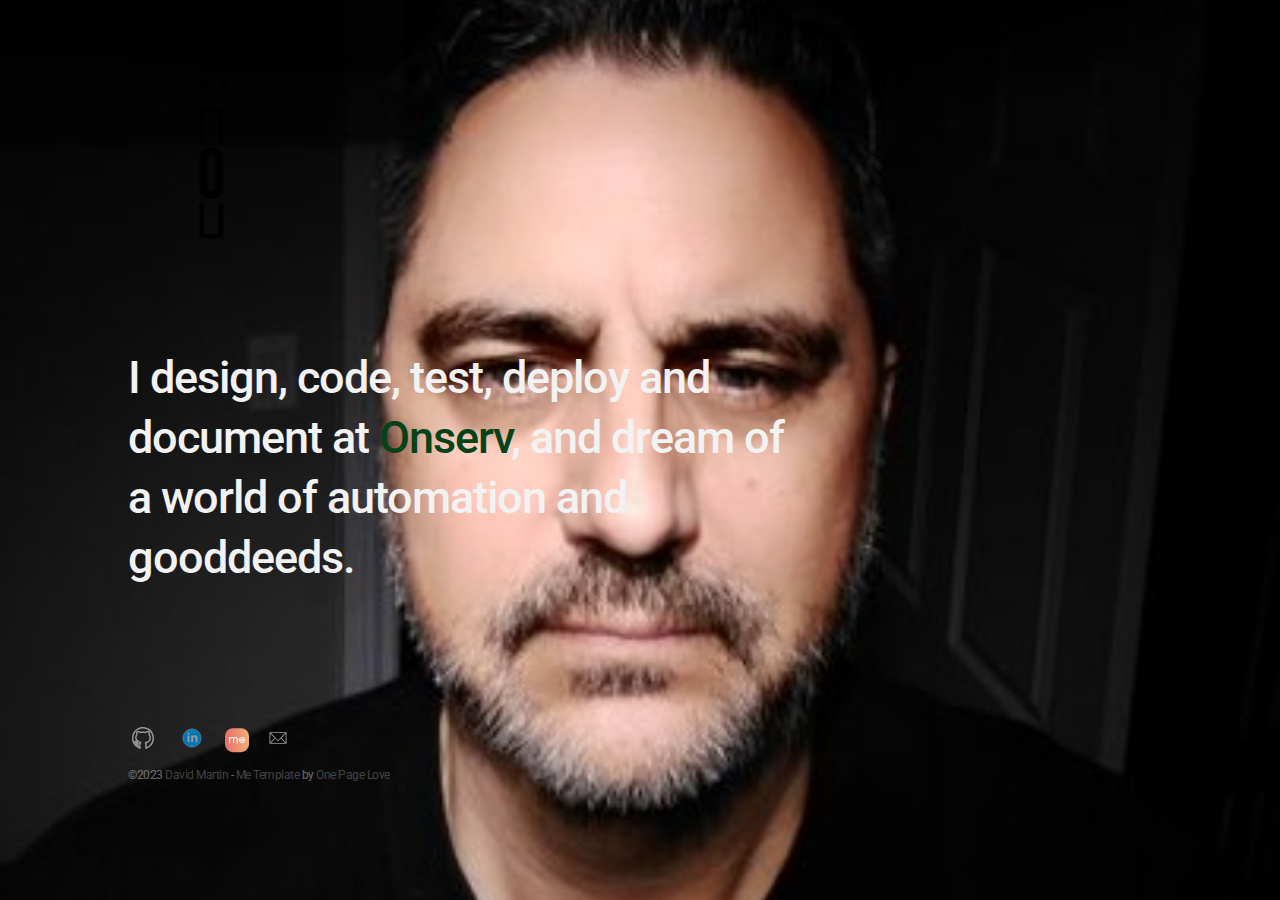
<file: index.html>
<!DOCTYPE html>
<html lang="en-US">

<head>

	<meta charset="UTF-8" />
	<meta http-equiv="X-UA-Compatible" content="IE=edge" />

	<!-- SEO -->
	<title>About Me - David Martin</title>
	<meta name="description"
		content="I am an agile programmer and I enjoy learning, collaborating and all things automation." />
	<meta name="robots" content="index, follow" />
	<meta name="referrer" content="always" />

	<!-- Social & Open Graph -->
	<meta property="og:title" content="About Me - David Martin" />
	<meta property="og:description"
		content="I am an agile programmer and I enjoy learning, collaborating and all things automation." />
	<meta property="og:url" content="https://onserv.com/" />
	<meta name="twitter:title" content="About Me - David Martin">
	<meta name="twitter:description" content="" />
	<meta name="twitter:site" content="@onserv" />
	<meta name="twitter:creator" content="@onserv" />

	<!-- Favicon -->
	<link rel="icon" type="image/png" href="images/favicon.png" sizes="32x32">

	<!-- Styles -->
	<link rel='stylesheet' href='assets/css/me.css' type='text/css' media='screen' />
	<meta name="viewport" content="width=device-width,initial-scale=1" />

</head>

<body id="fullsingle" class="page-template-page-fullsingle-me">

	<div class="fs-me">

		<!-- Content Container -->
		<div class="me-content">

			<div class="logo">
				<img src="images/logo.png" alt="Logo" />
			</div>

			<div class="bio">
				<p>I design, code, test, deploy and document at <a href="https://onserv.com/">Onserv</a>, and dream of a
					world of automation and gooddeeds.</p>
			</div>

			<div class="network">
				<ul>

					<li>
						<a class="icon-github" href="https://github.com/onserv">
							<svg class="svg-icon" viewBox="0 0 20 20" xmlns="http://www.w3.org/2000/svg" fill="none">
								<path fill="#555"
									d="M3.77324649,16.1599727 C2.9538396,15.1003527 2.70960228,14.7543857 2.52376242,14.4150835 C2.49980221,14.371138 2.49980221,14.371138 2.48410935,14.3423297 C2.43113718,14.246442 2.39586468,14.1820057 2.36165837,14.1163605 C2.30631762,14.0101561 2.26027235,13.9128404 2.22113777,13.8154284 C2.04770775,13.3837345 2.01481819,13.00321 2.29121366,12.6509984 C2.77710079,12.0318309 3.56497063,12.205559 4.22929319,12.7735293 C4.65719346,13.1393676 5.2950138,13.7941716 5.68390337,14.2597043 C5.93931908,14.5654579 6.4042211,14.8810669 6.74347846,14.9937207 C6.77898265,15.0055102 6.81254409,15.0144873 6.84450693,15.0207779 L7.02182667,14.4609828 C6.33348006,14.2186763 5.70995648,13.8970394 5.15307321,13.4957668 C3.85394485,12.5596559 2.72270671,10.7232977 2.81968456,9.32185199 C2.88094654,8.43654308 3.18012478,7.56942796 3.70928526,6.72573971 C3.66090907,6.24223326 3.63652214,5.8302691 3.63652214,5.48773387 C3.63652214,4.99908544 3.79686415,4.46764948 4.10356867,3.88489684 C4.21441945,3.67427528 4.43124722,3.53966545 4.67039537,3.53300261 C5.22160303,3.51764557 5.75478755,3.57435264 6.26826083,3.70355541 C6.72301463,3.81798289 7.20379692,4.02002146 7.71326126,4.30763211 C8.47530338,4.14961695 9.21392648,4.07026336 9.92881844,4.07026336 C10.6457657,4.07026336 11.3922214,4.1500736 12.1680099,4.30893334 C12.8303278,3.9376387 13.4119382,3.6855261 13.920135,3.5539537 C14.5809284,3.38287395 15.1737682,3.43310504 15.6630539,3.73597681 C15.7304079,3.77766947 15.7896478,3.83107898 15.8379336,3.8936449 C16.1375484,4.28186768 16.3043205,4.79703872 16.3586866,5.43213027 C16.4001442,5.9164267 16.384946,6.39745857 16.3131146,6.87418465 C16.7464532,7.52548853 17.0276786,8.35740116 17.1665465,9.36490345 C17.3929774,11.0076839 16.6420505,12.7005249 15.448915,13.6756968 C14.8928174,14.1302058 14.1286102,14.4869227 13.1551032,14.7566985 C13.2166631,14.9720082 13.2607996,15.1871546 13.2872695,15.4020165 C13.3309259,15.7563844 13.3618304,16.7062338 13.3827009,18.2910929 C14.4845468,17.7178839 15.3403742,17.1515307 15.9483903,16.5971446 C16.9826652,15.6540977 17.7631835,14.3155578 18.2710905,12.7618985 C18.6959144,11.4623858 18.7781897,10.3653942 18.5675472,9.15602706 C18.3113638,7.6851943 17.9413158,6.48718071 17.3835429,5.52452385 C16.7316059,4.39934963 15.6916829,3.33534139 14.4480453,2.55680486 C13.2573011,1.81138042 11.3278329,1.31238764 9.80781754,1.31238764 C8.21192201,1.31238764 6.42574446,1.82938873 5.07134559,2.78486209 C3.75282102,3.71502758 2.66094788,5.11420365 2.02779594,6.48820553 C1.52661598,7.57581526 1.32104903,8.73458449 1.32104903,10.4457826 C1.32104903,11.8317778 1.82480255,13.5160259 2.41896638,14.5699958 C2.88801819,15.4020331 3.55361337,16.1906406 4.53261695,17.0464423 C5.02598506,17.4777229 5.72340688,17.9089441 6.62308484,18.334848 L6.62308484,17.9122502 C5.41811241,17.6322099 4.45981889,17.047817 3.77324649,16.1599727 Z M3.41617992,13.2378724 C3.41605577,13.2348801 3.41586859,13.2319545 3.41562175,13.2290986 C3.41570678,13.2300824 3.41588866,13.2313473 3.41616931,13.232882 L3.41617992,13.2378724 Z M4.82084682,15.3604486 C5.39177508,16.0987472 6.23216551,16.5515402 7.38023625,16.7202026 C7.70419045,16.7677945 7.94413387,17.044007 7.94413387,17.3693371 L7.94413387,19.3430362 C7.94413387,19.8105299 7.46605546,20.1280771 7.0311925,19.9494262 C5.55625775,19.3434919 4.43387105,18.708245 3.65993704,18.0317061 C2.57401218,17.0824386 1.81274206,16.1804739 1.26636418,15.2112701 C0.568112243,13.9726613 0,12.0732365 0,10.4457826 C0,8.55998661 0.237734941,7.21988829 0.826628474,5.94193149 C1.5511531,4.3696419 2.78564403,2.78770889 4.30647886,1.71482172 C5.89455156,0.594500976 7.94848205,0 9.80781754,0 C11.5661799,0 13.7395906,0.562080397 15.1523319,1.44647849 C16.5760295,2.33773543 17.7679751,3.55728709 18.5284663,4.86981434 C19.1768658,5.98888327 19.5889633,7.32303014 19.869253,8.93226474 C20.116753,10.353243 20.0182872,11.6661051 19.5275392,13.167276 C18.9544059,14.9204589 18.0614439,16.4518328 16.8416616,17.5640244 C15.960189,18.3677468 14.6858767,19.1551887 13.0150895,19.9367138 C12.5793466,20.1405362 12.0776006,19.8274592 12.073217,19.3490088 C12.0535307,17.2003779 12.0195479,15.9148977 11.9760045,15.5614466 C11.9366581,15.2420639 11.8383096,14.9126654 11.6785655,14.5720565 C11.4993689,14.189971 11.7240903,13.7415379 12.1389891,13.6532777 C13.2831893,13.4098754 14.1074877,13.072614 14.6096111,12.6622191 C15.4636016,11.9642367 16.0189016,10.7124044 15.8577108,9.54294756 C15.7300982,8.61710412 15.4707628,7.91696292 15.0937734,7.43528587 C14.9762879,7.28517537 14.9301228,7.09181785 14.9672316,6.90527955 C15.0566485,6.45579953 15.0816879,6.0024186 15.0423889,5.54333747 C15.0144275,5.21669897 14.9498036,4.97050933 14.8592262,4.80108596 C14.7140275,4.75295421 14.5179023,4.75541383 14.253285,4.82392338 C13.8227912,4.93537844 13.2724845,5.18320161 12.6123972,5.56926099 C12.4674271,5.65404836 12.2953548,5.68068905 12.1312887,5.64374749 C11.3566914,5.46933708 10.6226146,5.382651 9.92881844,5.382651 C9.23566043,5.382651 8.50960159,5.46917908 7.75021122,5.64319019 C7.58217251,5.68169556 7.40563869,5.65338691 7.25832931,5.56431288 C6.76762824,5.2675991 6.32813848,5.07245267 5.94390064,4.97576878 C5.67349215,4.90772722 5.39476541,4.86576503 5.10717444,4.85002181 C5.00589453,5.10098425 4.95757117,5.3144972 4.95757117,5.48773387 C4.95757117,5.83033692 4.98718743,6.27413675 5.04703611,6.81585866 C5.06400963,6.96949483 5.0258494,7.12415234 4.93928077,7.25257441 C4.45116363,7.97668215 4.18728099,8.69424303 4.13762307,9.4118593 C4.07637565,10.2969577 4.96445665,11.7385948 5.92871323,12.4334077 C6.52345345,12.8619587 7.21962792,13.1828762 8.02132201,13.3954743 C8.38479932,13.4918634 8.59395906,13.8699359 8.48103376,14.2264389 L7.97846507,15.813039 C7.91786297,16.0043587 7.77251324,16.1576384 7.58388718,16.2291442 C7.18281778,16.3811847 6.75463459,16.3811847 6.32469104,16.2384177 C5.75230178,16.0483502 5.08022805,15.5920981 4.66732477,15.097819 C4.56625588,14.9768312 4.44415649,14.8393194 4.31274524,14.6974367 C4.4487977,14.877489 4.61513629,15.0944331 4.82084682,15.3604486 Z" />
							</svg>
						</a>
					</li>

					<li>
						<a class="icon-linkedin" href="https://www.linkedin.com/in/onserv">
							<svg class="svg-icon" width="24" height="25" viewBox="0 0 48 48" xmlns="http://www.w3.org/2000/svg" fill="none">
								<circle cx="24" cy="24" r="20" fill="#0077B5" />
								<path fill-rule="evenodd" clip-rule="evenodd"
									d="M18.7747 14.2839C18.7747 15.529 17.8267 16.5366 16.3442 16.5366C14.9194 16.5366 13.9713 15.529 14.0007 14.2839C13.9713 12.9783 14.9193 12 16.3726 12C17.8267 12 18.7463 12.9783 18.7747 14.2839ZM14.1199 32.8191V18.3162H18.6271V32.8181H14.1199V32.8191Z"
									fill="white" />
								<path fill-rule="evenodd" clip-rule="evenodd"
									d="M22.2393 22.9446C22.2393 21.1357 22.1797 19.5935 22.1201 18.3182H26.0351L26.2432 20.305H26.3322C26.9254 19.3854 28.4079 17.9927 30.8101 17.9927C33.7752 17.9927 35.9995 19.9502 35.9995 24.219V32.821H31.4922V24.7838C31.4922 22.9144 30.8404 21.6399 29.2093 21.6399C27.9633 21.6399 27.2224 22.4999 26.9263 23.3297C26.8071 23.6268 26.7484 24.0412 26.7484 24.4574V32.821H22.2411V22.9446H22.2393Z"
									fill="white" />
							</svg>
						</a>
					</li>
					<li>
						<a class="icon-me" href="https://about.me/onserv">
							<svg xmlns="http://www.w3.org/2000/svg" width="24" height="25" fill="none" viewBox="0 0 24 25" id="about-me"><rect width="24" height="24" y=".135" fill="url(#paint0_linear_302_4463)" rx="8"></rect><path fill="#fff" fill-rule="evenodd" d="M4 9V15.1818H5.09091V11.2167C5.11382 11.1916 5.13705 11.166 5.16066 11.1399C5.57687 10.6801 6.11034 10.0909 7.09091 10.0909C7.30124 10.0909 7.56196 10.1576 7.75454 10.2793C7.93964 10.3963 8 10.5172 8 10.6364V15.1818H9.09091V10.8221C9.4709 10.4484 9.98084 10.0909 10.7273 10.0909C10.9376 10.0909 11.1983 10.1576 11.3909 10.2793C11.5761 10.3963 11.6364 10.5172 11.6364 10.6364V15.1818H12.7273V10.6364C12.7273 10.0282 12.3641 9.60375 11.9737 9.35708C11.5908 9.11513 11.1243 9 10.7273 9C9.85679 9 9.20495 9.32647 8.73057 9.69049C8.61322 9.5564 8.477 9.44535 8.33729 9.35708C7.95442 9.11513 7.48788 9 7.09091 9C6.23097 9 5.57107 9.32832 5.09091 9.69305V9H4ZM20 12.6364H14.9844C15.2218 13.4759 15.9936 14.0909 16.9091 14.0909C17.5453 14.0909 18.112 13.7945 18.4791 13.33L19.3349 14.0065C18.7697 14.7215 17.893 15.1818 16.9091 15.1818C15.202 15.1818 13.8182 13.798 13.8182 12.0909C13.8182 10.3839 15.202 9 16.9091 9C18.6161 9 20 10.3839 20 12.0909V12.6364ZM14.9844 11.5455C15.2218 10.706 15.9936 10.0909 16.9091 10.0909C17.8246 10.0909 18.5964 10.706 18.8338 11.5455H14.9844Z" clip-rule="evenodd"></path><defs><linearGradient id="paint0_linear_302_4463" x1="0" x2="24" y1="12.135" y2="12.135" gradientUnits="userSpaceOnUse"><stop stop-color="#ED6D6B"></stop><stop offset="1" stop-color="#F0B076"></stop></linearGradient></defs></svg>
						</a>
					<li>
						<a class="icon-email" href="mailto:support@onserv.com">
							<svg class="svg-icon" viewBox="0 0 20 20">
								<path d="M17.388,4.751H2.613c-0.213,0-0.389,0.175-0.389,0.389v9.72c0,0.216,0.175,0.389,0.389,0.389h14.775c0.214,0,0.389-0.173,0.389-0.389v-9.72C17.776,4.926,17.602,4.751,17.388,4.751 M16.448,5.53L10,11.984L3.552,5.53H16.448zM3.002,6.081l3.921,3.925l-3.921,3.925V6.081z M3.56,14.471l3.914-3.916l2.253,2.253c0.153,0.153,0.395,0.153,0.548,0l2.253-2.253l3.913,3.916H3.56z M16.999,13.931l-3.921-3.925l3.921-3.925V13.931z">
								</path>
							</svg>
						</a>
					</li>

				</ul>

			</div>

			<div class="credit">
				<p class="copyright">&copy;2023 <a href="https://onserv.com/">David Martin</a> - <a
						href="https://onepagelove.com/me">Me
						Template</a> by <a href="https://onepagelove.com">One Page Love</a></p>
			</div>

		</div>

	</div>

</body>

</html>
</file>
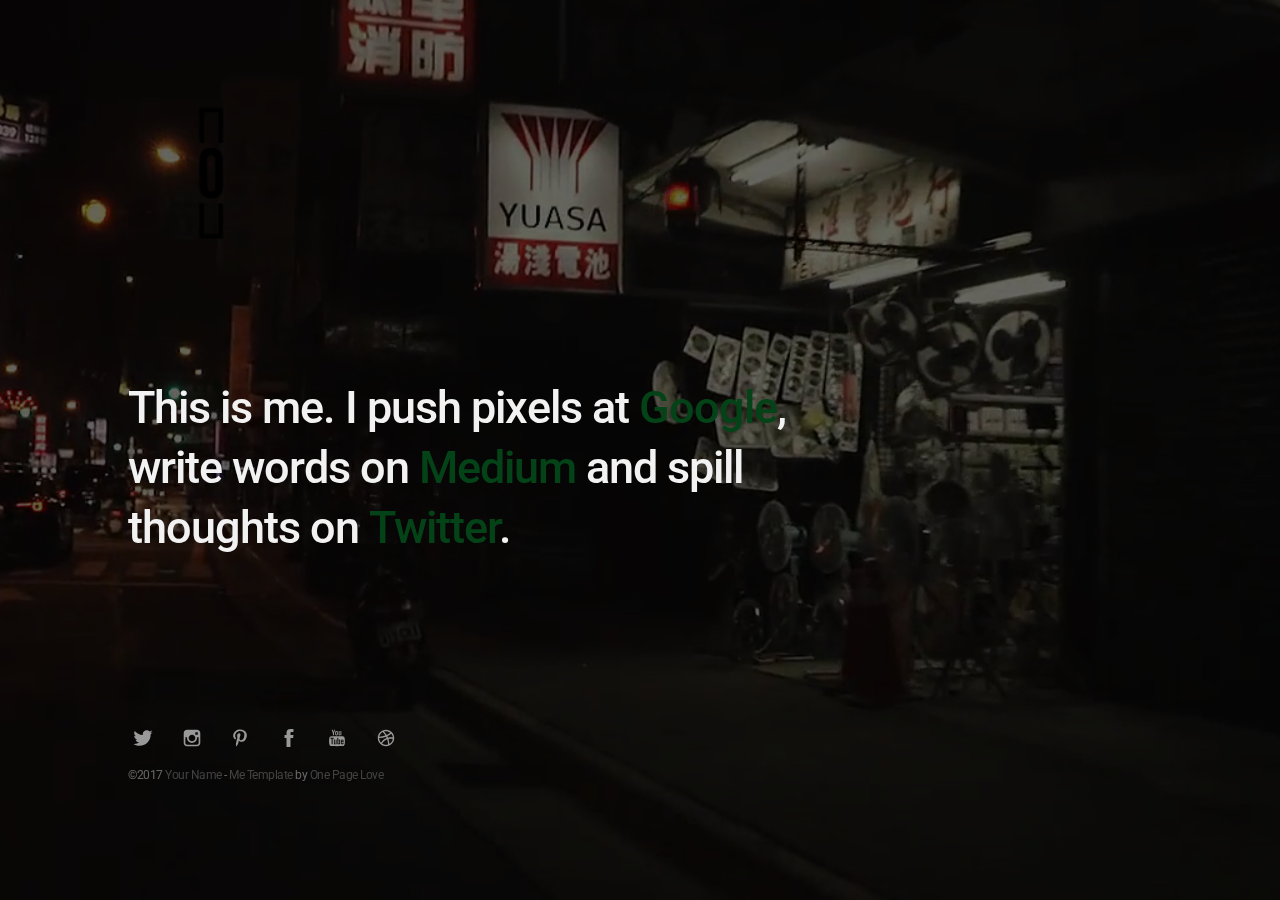
<file: index-video-hosted.html>
<!DOCTYPE html>
<html lang="en-US">

<head>

	<meta charset="UTF-8" />
	<meta http-equiv="X-UA-Compatible" content="IE=edge" />
	
	<!-- SEO -->
	<title>Me with Self-Hosted Video - HTML Template Demo</title>
	<meta name="description" content="Me is a slick, personal layout for any individual wanting a minimal online presence. Features include a big background image or video, logo, bio and icons." />
	<meta name="robots" content="index, follow" />
	<meta name="referrer" content="always" />

	<!-- Social & Open Graph -->
	<meta property="og:title" content="Me with Self-Hosted Video - HTML Template Demo" />
	<meta property="og:description" content="Me is a slick, personal layout for any individual wanting a minimal online presence. Features include a big background image or video, logo, bio and icons." />
	<meta property="og:image" content="https://demo.onepagelove.com/fullsingle-html/me/images/social.jpg"> <!-- include your hosted image full URL -->
	<meta property="og:url" content="https://demo.onepagelove.com/fullsingle-html/me/index-video-hosted.html" />
	<meta name="twitter:title" content="Me with Self-Hosted Video - HTML Template Demo" >
	<meta name="twitter:description" content="Me is a slick, personal layout for any individual wanting a minimal online presence. Features include a big background image or video, logo, bio and icons." />
	<meta name="twitter:image" content="https://demo.onepagelove.com/fullsingle-html/me/images/social.jpg" /> <!-- include your hosted image full URL -->
	<meta name="twitter:card" content="summary_large_image" />
	<meta name="twitter:site" content="@onepagelove" />
	<meta name="twitter:creator" content="@robhope" />

	<!-- Favicon -->
	<link rel="icon" type="image/png" href="images/favicon.png" sizes="32x32">

	<!-- Styles -->
	<link rel='stylesheet' href='assets/css/me.css' type='text/css' media='screen' />
	<meta name="viewport" content="width=device-width,initial-scale=1" />

</head>

<body id="fullsingle" class="page-template-page-fullsingle-me me-video">

<!-- Self-Hosted Video -->
<div class="me-video-container">
	<video class="video" muted autoplay loop src="videos/background.mp4"></video>	
</div>

<div class="fs-me">

	<!-- Content Container -->
	<div class="me-content">
		
		<div class="logo">
			
			<img src="images/logo.png" alt="Logo" />

		</div>

		<div class="bio">
			
			<p>This is me. I push pixels at <a href="#">Google</a>, write words on <a href="#">Medium</a> and spill thoughts on <a href="#">Twitter</a>.</p>

		</div>

		<div class="network">
			
			<ul>
				
				<li>
					<a class="icon-twitter" href="#">
						<svg class="svg-icon" viewBox="0 0 20 20">
							<path fill="none" d="M18.258,3.266c-0.693,0.405-1.46,0.698-2.277,0.857c-0.653-0.686-1.586-1.115-2.618-1.115c-1.98,0-3.586,1.581-3.586,3.53c0,0.276,0.031,0.545,0.092,0.805C6.888,7.195,4.245,5.79,2.476,3.654C2.167,4.176,1.99,4.781,1.99,5.429c0,1.224,0.633,2.305,1.596,2.938C2.999,8.349,2.445,8.19,1.961,7.925C1.96,7.94,1.96,7.954,1.96,7.97c0,1.71,1.237,3.138,2.877,3.462c-0.301,0.08-0.617,0.123-0.945,0.123c-0.23,0-0.456-0.021-0.674-0.062c0.456,1.402,1.781,2.422,3.35,2.451c-1.228,0.947-2.773,1.512-4.454,1.512c-0.291,0-0.575-0.016-0.855-0.049c1.588,1,3.473,1.586,5.498,1.586c6.598,0,10.205-5.379,10.205-10.045c0-0.153-0.003-0.305-0.01-0.456c0.7-0.499,1.308-1.12,1.789-1.827c-0.644,0.28-1.334,0.469-2.06,0.555C17.422,4.782,17.99,4.091,18.258,3.266"></path>
						</svg>
					</a>
				</li>

				<li>
					<a class="icon-instagram" href="#">
						<svg class="svg-icon" viewBox="0 0 20 20">
							<path fill="none" d="M14.52,2.469H5.482c-1.664,0-3.013,1.349-3.013,3.013v9.038c0,1.662,1.349,3.012,3.013,3.012h9.038c1.662,0,3.012-1.35,3.012-3.012V5.482C17.531,3.818,16.182,2.469,14.52,2.469 M13.012,4.729h2.26v2.259h-2.26V4.729z M10,6.988c1.664,0,3.012,1.349,3.012,3.012c0,1.664-1.348,3.013-3.012,3.013c-1.664,0-3.012-1.349-3.012-3.013C6.988,8.336,8.336,6.988,10,6.988 M16.025,14.52c0,0.831-0.676,1.506-1.506,1.506H5.482c-0.831,0-1.507-0.675-1.507-1.506V9.247h1.583C5.516,9.494,5.482,9.743,5.482,10c0,2.497,2.023,4.52,4.518,4.52c2.494,0,4.52-2.022,4.52-4.52c0-0.257-0.035-0.506-0.076-0.753h1.582V14.52z"></path>
						</svg>
					</a>
				</li>

				<li>
					<a class="icon-pinterest" href="#">
						<svg class="svg-icon" viewBox="0 0 20 20">
							<path fill="none" d="M9.797,2.214C9.466,2.256,9.134,2.297,8.802,2.338C8.178,2.493,7.498,2.64,6.993,2.935C5.646,3.723,4.712,4.643,4.087,6.139C3.985,6.381,3.982,6.615,3.909,6.884c-0.48,1.744,0.37,3.548,1.402,4.173c0.198,0.119,0.649,0.332,0.815,0.049c0.092-0.156,0.071-0.364,0.128-0.546c0.037-0.12,0.154-0.347,0.127-0.496c-0.046-0.255-0.319-0.416-0.434-0.62C5.715,9.027,5.703,8.658,5.59,8.101c0.009-0.075,0.017-0.149,0.026-0.224C5.65,7.254,5.755,6.805,5.948,6.362c0.564-1.301,1.47-2.025,2.931-2.458c0.327-0.097,1.25-0.252,1.734-0.149c0.289,0.05,0.577,0.099,0.866,0.149c1.048,0.33,1.811,0.938,2.218,1.888c0.256,0.591,0.33,1.725,0.154,2.483c-0.085,0.36-0.072,0.667-0.179,0.993c-0.397,1.206-0.979,2.323-2.295,2.633c-0.868,0.205-1.519-0.324-1.733-0.869c-0.06-0.151-0.161-0.418-0.101-0.671c0.229-0.978,0.56-1.854,0.815-2.831c0.243-0.931-0.218-1.665-0.943-1.837C8.513,5.478,7.816,6.312,7.579,6.858C7.39,7.292,7.276,8.093,7.426,8.672c0.047,0.183,0.269,0.674,0.23,0.844c-0.174,0.755-0.372,1.568-0.587,2.31c-0.223,0.771-0.344,1.562-0.56,2.311c-0.1,0.342-0.096,0.709-0.179,1.066v0.521c-0.075,0.33-0.019,0.916,0.051,1.242c0.045,0.209-0.027,0.467,0.076,0.621c0.002,0.111,0.017,0.135,0.052,0.199c0.319-0.01,0.758-0.848,0.917-1.094c0.304-0.467,0.584-0.967,0.816-1.514c0.208-0.494,0.241-1.039,0.408-1.566c0.12-0.379,0.292-0.824,0.331-1.24h0.025c0.066,0.229,0.306,0.395,0.485,0.52c0.56,0.4,1.525,0.77,2.573,0.523c1.188-0.281,2.133-0.838,2.755-1.664c0.457-0.609,0.804-1.313,1.07-2.112c0.131-0.392,0.158-0.826,0.256-1.241c0.241-1.043-0.082-2.298-0.384-2.981C14.847,3.35,12.902,2.17,9.797,2.214"></path>
						</svg>
					</a>
				</li>

				<li>
					<a class="icon-facebook" href="#">
						<svg class="svg-icon" viewBox="0 0 20 20">
							<path fill="none" d="M11.344,5.71c0-0.73,0.074-1.122,1.199-1.122h1.502V1.871h-2.404c-2.886,0-3.903,1.36-3.903,3.646v1.765h-1.8V10h1.8v8.128h3.601V10h2.403l0.32-2.718h-2.724L11.344,5.71z"></path>
						</svg>
					</a>
				</li>

				<li>
					<a class="icon-youtube" href="#">
						<svg class="svg-icon" viewBox="0 0 20 20">
							<path fill="none" d="M9.426,7.625h0.271c0.596,0,1.079-0.48,1.079-1.073V4.808c0-0.593-0.483-1.073-1.079-1.073H9.426c-0.597,0-1.079,0.48-1.079,1.073v1.745C8.347,7.145,8.83,7.625,9.426,7.625 M9.156,4.741c0-0.222,0.182-0.402,0.404-0.402c0.225,0,0.405,0.18,0.405,0.402V6.62c0,0.222-0.181,0.402-0.405,0.402c-0.223,0-0.404-0.181-0.404-0.402V4.741z M12.126,7.625c0.539,0,1.013-0.47,1.013-0.47v0.403h0.81V3.735h-0.81v2.952c0,0-0.271,0.335-0.54,0.335c-0.271,0-0.271-0.202-0.271-0.202V3.735h-0.81v3.354C11.519,7.089,11.586,7.625,12.126,7.625 M6.254,7.559H7.2v-2.08l1.079-2.952H7.401L6.727,4.473L6.052,2.527H5.107l1.146,2.952V7.559z M11.586,12.003c-0.175,0-0.312,0.104-0.405,0.204v2.706c0.086,0.091,0.213,0.18,0.405,0.18c0.405,0,0.405-0.451,0.405-0.451v-2.188C11.991,12.453,11.924,12.003,11.586,12.003 M14.961,8.463c0,0-2.477-0.129-4.961-0.129c-2.475,0-4.96,0.129-4.96,0.129c-1.119,0-2.025,0.864-2.025,1.93c0,0-0.203,1.252-0.203,2.511c0,1.252,0.203,2.51,0.203,2.51c0,1.066,0.906,1.931,2.025,1.931c0,0,2.438,0.129,4.96,0.129c2.437,0,4.961-0.129,4.961-0.129c1.117,0,2.024-0.864,2.024-1.931c0,0,0.202-1.268,0.202-2.51c0-1.268-0.202-2.511-0.202-2.511C16.985,9.328,16.078,8.463,14.961,8.463 M7.065,10.651H6.052v5.085H5.107v-5.085H4.095V9.814h2.97V10.651z M9.628,15.736h-0.81v-0.386c0,0-0.472,0.45-1.012,0.45c-0.54,0-0.606-0.515-0.606-0.515v-3.991h0.809v3.733c0,0,0,0.193,0.271,0.193c0.27,0,0.54-0.322,0.54-0.322v-3.604h0.81V15.736z M12.801,14.771c0,0,0,1.03-0.742,1.03c-0.455,0-0.73-0.241-0.878-0.429v0.364h-0.876V9.814h0.876v1.92c0.135-0.142,0.464-0.439,0.878-0.439c0.54,0,0.742,0.45,0.742,1.03V14.771z M15.973,12.39v1.287h-1.688v0.965c0,0,0,0.451,0.405,0.451s0.405-0.451,0.405-0.451v-0.45h0.877v0.708c0,0-0.136,0.901-1.215,0.901c-1.08,0-1.282-0.901-1.282-0.901v-2.51c0,0,0-1.095,1.282-1.095S15.973,12.39,15.973,12.39 M14.69,12.003c-0.405,0-0.405,0.45-0.405,0.45v0.579h0.811v-0.579C15.096,12.453,15.096,12.003,14.69,12.003"></path>
						</svg>
					</a>
				</li>

				<li>
					<a class="icon-dribbble" href="#">
						<svg class="svg-icon" viewBox="0 0 20 20">
							<path fill="none" d="M10,2.531c-4.125,0-7.469,3.344-7.469,7.469c0,4.125,3.344,7.469,7.469,7.469c4.125,0,7.469-3.344,7.469-7.469C17.469,5.875,14.125,2.531,10,2.531 M10,3.776c1.48,0,2.84,0.519,3.908,1.384c-1.009,0.811-2.111,1.512-3.298,2.066C9.914,6.072,9.077,5.017,8.14,4.059C8.728,3.876,9.352,3.776,10,3.776 M6.903,4.606c0.962,0.93,1.82,1.969,2.53,3.112C7.707,8.364,5.849,8.734,3.902,8.75C4.264,6.976,5.382,5.481,6.903,4.606 M3.776,10c2.219,0,4.338-0.418,6.29-1.175c0.209,0.404,0.405,0.813,0.579,1.236c-2.147,0.805-3.953,2.294-5.177,4.195C4.421,13.143,3.776,11.648,3.776,10 M10,16.224c-1.337,0-2.572-0.426-3.586-1.143c1.079-1.748,2.709-3.119,4.659-3.853c0.483,1.488,0.755,3.071,0.784,4.714C11.271,16.125,10.646,16.224,10,16.224 M13.075,15.407c-0.072-1.577-0.342-3.103-0.806-4.542c0.673-0.154,1.369-0.243,2.087-0.243c0.621,0,1.22,0.085,1.807,0.203C15.902,12.791,14.728,14.465,13.075,15.407 M14.356,9.378c-0.868,0-1.708,0.116-2.515,0.313c-0.188-0.464-0.396-0.917-0.621-1.359c1.294-0.612,2.492-1.387,3.587-2.284c0.798,0.97,1.302,2.187,1.395,3.517C15.602,9.455,14.99,9.378,14.356,9.378"></path>
						</svg>
					</a>
				</li>

			</ul>

		</div>

		<div class="credit">

			<p class="copyright">&copy;2017 <a href="#">Your Name</a> - <a href="https://onepagelove.com/me">Me Template</a> by <a href="https://onepagelove.com">One Page Love</a></p>

			<!-- 
			To edit this credit you can remove the CCA 3.0 license for only $5 here: https://onepagelove.com/me 
			this really helps contribute towards us developing more templates and means the world to me!
			Cheers, Rob (@robhope)
			-->

		</div>

	</div>

</div>

</body>
</html>
</file>
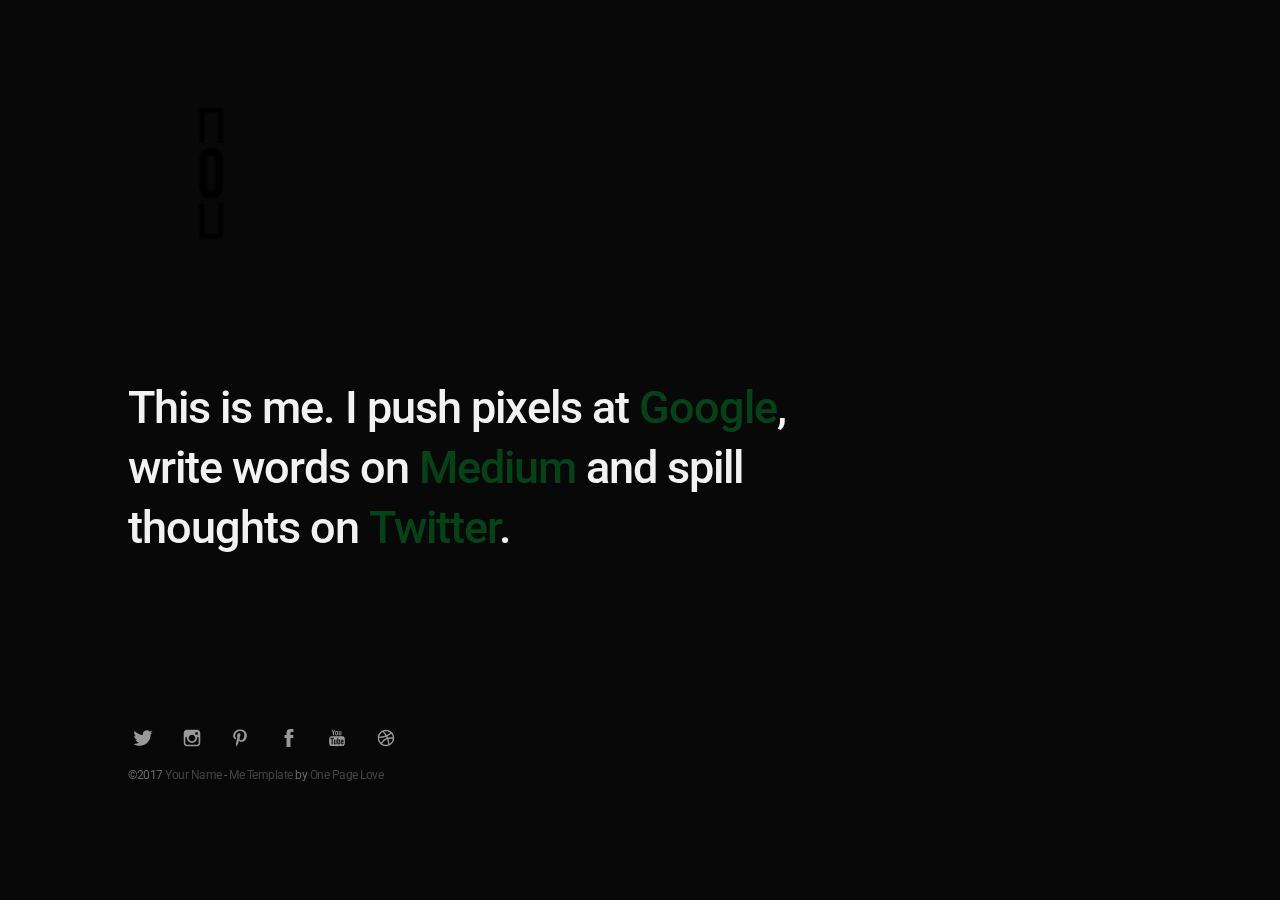
<file: index-youtube.html>
<!DOCTYPE html>
<html lang="en-US">

<head>

	<meta charset="UTF-8" />
	<meta http-equiv="X-UA-Compatible" content="IE=edge" />
	
	<!-- SEO -->
	<title>Me with YouTube Video - HTML Template Demo</title>
	<meta name="description" content="Me is a slick, personal layout for any individual wanting a minimal online presence. Features include a big background image or video, logo, bio and icons." />
	<meta name="robots" content="index, follow" />
	<meta name="referrer" content="always" />

	<!-- Social & Open Graph -->
	<meta property="og:title" content="Me with YouTube Video - HTML Template Demo" />
	<meta property="og:description" content="Me is a slick, personal layout for any individual wanting a minimal online presence. Features include a big background image or video, logo, bio and icons." />
	<meta property="og:image" content="https://demo.onepagelove.com/fullsingle-html/me/images/social.jpg"> <!-- include your hosted image full URL -->
	<meta property="og:url" content="https://demo.onepagelove.com/fullsingle-html/me/index-youtube.html" />
	<meta name="twitter:title" content="Me with YouTube Video - HTML Template Demo" >
	<meta name="twitter:description" content="Me is a slick, personal layout for any individual wanting a minimal online presence. Features include a big background image or video logo, bio and icons." />
	<meta name="twitter:image" content="https://demo.onepagelove.com/fullsingle-html/me/images/social.jpg" /> <!-- include your hosted image full URL -->
	<meta name="twitter:card" content="summary_large_image" />
	<meta name="twitter:site" content="@onepagelove" />
	<meta name="twitter:creator" content="@robhope" />

	<!-- Favicon -->
	<link rel="icon" type="image/png" href="images/favicon.png" sizes="32x32">

	<!-- Styles -->
	<link rel='stylesheet' href='assets/css/me.css' type='text/css' media='screen' />
	<meta name="viewport" content="width=device-width,initial-scale=1" />

</head>

<body id="fullsingle" class="page-template-page-fullsingle-me me-video">

<!-- YouTube Video -->
<div class="me-video-container">
	<div class="video-wrap">
		<div class="video-container">
			<iframe class="video-content" src="https://www.youtube.com/embed/dk9uNWPP7EA?rel=0&amp;controls=0&amp;showinfo=0&amp;autoplay=1&amp;loop=1&amp;mute=1&playlist=dk9uNWPP7EA" frameborder="0" allowfullscreen></iframe>
		</div>
	</div>
</div>

<div class="fs-me">

	<!-- Content Container -->
	<div class="me-content">
		
		<div class="logo">
			
			<img src="images/logo.png" alt="Logo" />

		</div>

		<div class="bio">
			
			<p>This is me. I push pixels at <a href="#">Google</a>, write words on <a href="#">Medium</a> and spill thoughts on <a href="#">Twitter</a>.</p>

		</div>

		<div class="network">
			
			<ul>
				
				<li>
					<a class="icon-twitter" href="#">
						<svg class="svg-icon" viewBox="0 0 20 20">
							<path fill="none" d="M18.258,3.266c-0.693,0.405-1.46,0.698-2.277,0.857c-0.653-0.686-1.586-1.115-2.618-1.115c-1.98,0-3.586,1.581-3.586,3.53c0,0.276,0.031,0.545,0.092,0.805C6.888,7.195,4.245,5.79,2.476,3.654C2.167,4.176,1.99,4.781,1.99,5.429c0,1.224,0.633,2.305,1.596,2.938C2.999,8.349,2.445,8.19,1.961,7.925C1.96,7.94,1.96,7.954,1.96,7.97c0,1.71,1.237,3.138,2.877,3.462c-0.301,0.08-0.617,0.123-0.945,0.123c-0.23,0-0.456-0.021-0.674-0.062c0.456,1.402,1.781,2.422,3.35,2.451c-1.228,0.947-2.773,1.512-4.454,1.512c-0.291,0-0.575-0.016-0.855-0.049c1.588,1,3.473,1.586,5.498,1.586c6.598,0,10.205-5.379,10.205-10.045c0-0.153-0.003-0.305-0.01-0.456c0.7-0.499,1.308-1.12,1.789-1.827c-0.644,0.28-1.334,0.469-2.06,0.555C17.422,4.782,17.99,4.091,18.258,3.266"></path>
						</svg>
					</a>
				</li>

				<li>
					<a class="icon-instagram" href="#">
						<svg class="svg-icon" viewBox="0 0 20 20">
							<path fill="none" d="M14.52,2.469H5.482c-1.664,0-3.013,1.349-3.013,3.013v9.038c0,1.662,1.349,3.012,3.013,3.012h9.038c1.662,0,3.012-1.35,3.012-3.012V5.482C17.531,3.818,16.182,2.469,14.52,2.469 M13.012,4.729h2.26v2.259h-2.26V4.729z M10,6.988c1.664,0,3.012,1.349,3.012,3.012c0,1.664-1.348,3.013-3.012,3.013c-1.664,0-3.012-1.349-3.012-3.013C6.988,8.336,8.336,6.988,10,6.988 M16.025,14.52c0,0.831-0.676,1.506-1.506,1.506H5.482c-0.831,0-1.507-0.675-1.507-1.506V9.247h1.583C5.516,9.494,5.482,9.743,5.482,10c0,2.497,2.023,4.52,4.518,4.52c2.494,0,4.52-2.022,4.52-4.52c0-0.257-0.035-0.506-0.076-0.753h1.582V14.52z"></path>
						</svg>
					</a>
				</li>

				<li>
					<a class="icon-pinterest" href="#">
						<svg class="svg-icon" viewBox="0 0 20 20">
							<path fill="none" d="M9.797,2.214C9.466,2.256,9.134,2.297,8.802,2.338C8.178,2.493,7.498,2.64,6.993,2.935C5.646,3.723,4.712,4.643,4.087,6.139C3.985,6.381,3.982,6.615,3.909,6.884c-0.48,1.744,0.37,3.548,1.402,4.173c0.198,0.119,0.649,0.332,0.815,0.049c0.092-0.156,0.071-0.364,0.128-0.546c0.037-0.12,0.154-0.347,0.127-0.496c-0.046-0.255-0.319-0.416-0.434-0.62C5.715,9.027,5.703,8.658,5.59,8.101c0.009-0.075,0.017-0.149,0.026-0.224C5.65,7.254,5.755,6.805,5.948,6.362c0.564-1.301,1.47-2.025,2.931-2.458c0.327-0.097,1.25-0.252,1.734-0.149c0.289,0.05,0.577,0.099,0.866,0.149c1.048,0.33,1.811,0.938,2.218,1.888c0.256,0.591,0.33,1.725,0.154,2.483c-0.085,0.36-0.072,0.667-0.179,0.993c-0.397,1.206-0.979,2.323-2.295,2.633c-0.868,0.205-1.519-0.324-1.733-0.869c-0.06-0.151-0.161-0.418-0.101-0.671c0.229-0.978,0.56-1.854,0.815-2.831c0.243-0.931-0.218-1.665-0.943-1.837C8.513,5.478,7.816,6.312,7.579,6.858C7.39,7.292,7.276,8.093,7.426,8.672c0.047,0.183,0.269,0.674,0.23,0.844c-0.174,0.755-0.372,1.568-0.587,2.31c-0.223,0.771-0.344,1.562-0.56,2.311c-0.1,0.342-0.096,0.709-0.179,1.066v0.521c-0.075,0.33-0.019,0.916,0.051,1.242c0.045,0.209-0.027,0.467,0.076,0.621c0.002,0.111,0.017,0.135,0.052,0.199c0.319-0.01,0.758-0.848,0.917-1.094c0.304-0.467,0.584-0.967,0.816-1.514c0.208-0.494,0.241-1.039,0.408-1.566c0.12-0.379,0.292-0.824,0.331-1.24h0.025c0.066,0.229,0.306,0.395,0.485,0.52c0.56,0.4,1.525,0.77,2.573,0.523c1.188-0.281,2.133-0.838,2.755-1.664c0.457-0.609,0.804-1.313,1.07-2.112c0.131-0.392,0.158-0.826,0.256-1.241c0.241-1.043-0.082-2.298-0.384-2.981C14.847,3.35,12.902,2.17,9.797,2.214"></path>
						</svg>
					</a>
				</li>

				<li>
					<a class="icon-facebook" href="#">
						<svg class="svg-icon" viewBox="0 0 20 20">
							<path fill="none" d="M11.344,5.71c0-0.73,0.074-1.122,1.199-1.122h1.502V1.871h-2.404c-2.886,0-3.903,1.36-3.903,3.646v1.765h-1.8V10h1.8v8.128h3.601V10h2.403l0.32-2.718h-2.724L11.344,5.71z"></path>
						</svg>
					</a>
				</li>

				<li>
					<a class="icon-youtube" href="#">
						<svg class="svg-icon" viewBox="0 0 20 20">
							<path fill="none" d="M9.426,7.625h0.271c0.596,0,1.079-0.48,1.079-1.073V4.808c0-0.593-0.483-1.073-1.079-1.073H9.426c-0.597,0-1.079,0.48-1.079,1.073v1.745C8.347,7.145,8.83,7.625,9.426,7.625 M9.156,4.741c0-0.222,0.182-0.402,0.404-0.402c0.225,0,0.405,0.18,0.405,0.402V6.62c0,0.222-0.181,0.402-0.405,0.402c-0.223,0-0.404-0.181-0.404-0.402V4.741z M12.126,7.625c0.539,0,1.013-0.47,1.013-0.47v0.403h0.81V3.735h-0.81v2.952c0,0-0.271,0.335-0.54,0.335c-0.271,0-0.271-0.202-0.271-0.202V3.735h-0.81v3.354C11.519,7.089,11.586,7.625,12.126,7.625 M6.254,7.559H7.2v-2.08l1.079-2.952H7.401L6.727,4.473L6.052,2.527H5.107l1.146,2.952V7.559z M11.586,12.003c-0.175,0-0.312,0.104-0.405,0.204v2.706c0.086,0.091,0.213,0.18,0.405,0.18c0.405,0,0.405-0.451,0.405-0.451v-2.188C11.991,12.453,11.924,12.003,11.586,12.003 M14.961,8.463c0,0-2.477-0.129-4.961-0.129c-2.475,0-4.96,0.129-4.96,0.129c-1.119,0-2.025,0.864-2.025,1.93c0,0-0.203,1.252-0.203,2.511c0,1.252,0.203,2.51,0.203,2.51c0,1.066,0.906,1.931,2.025,1.931c0,0,2.438,0.129,4.96,0.129c2.437,0,4.961-0.129,4.961-0.129c1.117,0,2.024-0.864,2.024-1.931c0,0,0.202-1.268,0.202-2.51c0-1.268-0.202-2.511-0.202-2.511C16.985,9.328,16.078,8.463,14.961,8.463 M7.065,10.651H6.052v5.085H5.107v-5.085H4.095V9.814h2.97V10.651z M9.628,15.736h-0.81v-0.386c0,0-0.472,0.45-1.012,0.45c-0.54,0-0.606-0.515-0.606-0.515v-3.991h0.809v3.733c0,0,0,0.193,0.271,0.193c0.27,0,0.54-0.322,0.54-0.322v-3.604h0.81V15.736z M12.801,14.771c0,0,0,1.03-0.742,1.03c-0.455,0-0.73-0.241-0.878-0.429v0.364h-0.876V9.814h0.876v1.92c0.135-0.142,0.464-0.439,0.878-0.439c0.54,0,0.742,0.45,0.742,1.03V14.771z M15.973,12.39v1.287h-1.688v0.965c0,0,0,0.451,0.405,0.451s0.405-0.451,0.405-0.451v-0.45h0.877v0.708c0,0-0.136,0.901-1.215,0.901c-1.08,0-1.282-0.901-1.282-0.901v-2.51c0,0,0-1.095,1.282-1.095S15.973,12.39,15.973,12.39 M14.69,12.003c-0.405,0-0.405,0.45-0.405,0.45v0.579h0.811v-0.579C15.096,12.453,15.096,12.003,14.69,12.003"></path>
						</svg>
					</a>
				</li>

				<li>
					<a class="icon-dribbble" href="#">
						<svg class="svg-icon" viewBox="0 0 20 20">
							<path fill="none" d="M10,2.531c-4.125,0-7.469,3.344-7.469,7.469c0,4.125,3.344,7.469,7.469,7.469c4.125,0,7.469-3.344,7.469-7.469C17.469,5.875,14.125,2.531,10,2.531 M10,3.776c1.48,0,2.84,0.519,3.908,1.384c-1.009,0.811-2.111,1.512-3.298,2.066C9.914,6.072,9.077,5.017,8.14,4.059C8.728,3.876,9.352,3.776,10,3.776 M6.903,4.606c0.962,0.93,1.82,1.969,2.53,3.112C7.707,8.364,5.849,8.734,3.902,8.75C4.264,6.976,5.382,5.481,6.903,4.606 M3.776,10c2.219,0,4.338-0.418,6.29-1.175c0.209,0.404,0.405,0.813,0.579,1.236c-2.147,0.805-3.953,2.294-5.177,4.195C4.421,13.143,3.776,11.648,3.776,10 M10,16.224c-1.337,0-2.572-0.426-3.586-1.143c1.079-1.748,2.709-3.119,4.659-3.853c0.483,1.488,0.755,3.071,0.784,4.714C11.271,16.125,10.646,16.224,10,16.224 M13.075,15.407c-0.072-1.577-0.342-3.103-0.806-4.542c0.673-0.154,1.369-0.243,2.087-0.243c0.621,0,1.22,0.085,1.807,0.203C15.902,12.791,14.728,14.465,13.075,15.407 M14.356,9.378c-0.868,0-1.708,0.116-2.515,0.313c-0.188-0.464-0.396-0.917-0.621-1.359c1.294-0.612,2.492-1.387,3.587-2.284c0.798,0.97,1.302,2.187,1.395,3.517C15.602,9.455,14.99,9.378,14.356,9.378"></path>
						</svg>
					</a>
				</li>

			</ul>

		</div>

		<div class="credit">

			<p class="copyright">&copy;2017 <a href="#">Your Name</a> - <a href="https://onepagelove.com/me">Me Template</a> by <a href="https://onepagelove.com">One Page Love</a></p>

			<!-- 
			To edit this credit you can remove the CCA 3.0 license for only $5 here: https://onepagelove.com/me 
			this really helps contribute towards us developing more templates and means the world to me!
			Cheers, Rob (@robhope)
			-->

		</div>

	</div>

</div>

</body>
</html>
</file>
<file: assets/css/me.css>
/*
Template Name: Me
Author: One Page Love
Author URI: https://onepagelove.com
Template URI: https://onepagelove.com/me
Description: Me is a slick, personal layout for any individual wanting a minimal online presence. Features include a big background image, logo, bio and icons.
Version: 0.2.2
*/
/* -- CSS Reset -- */
@import url("https://fonts.googleapis.com/css?family=Roboto:400,500");
html, body, div, span, applet, object, iframe,
h1, h2, h3, h4, h5, h6, p, blockquote, pre,
a, abbr, acronym, address, big, cite, code,
del, dfn, em, img, ins, kbd, q, s, samp,
small, strike, strong, sub, sup, tt, var,
b, u, i, center,
dl, dt, dd, ol, ul, li,
fieldset, form, label, legend,
table, caption, tbody, tfoot, thead, tr, th, td,
article, aside, canvas, details, embed,
figure, figcaption, footer, header, hgroup,
menu, nav, output, ruby, section, summary,
time, mark, audio, video {
  margin: 0;
  padding: 0;
  border: 0;
  font-size: 100%;
  font: inherit;
  vertical-align: baseline; }

article, aside, details, figcaption, figure,
footer, header, hgroup, menu, nav, section {
  display: block; }

body {
  line-height: 1; }

ol, ul {
  list-style: none; }

blockquote, q {
  quotes: none; }

blockquote:before, blockquote:after,
q:before, q:after {
  content: '';
  content: none; }

table {
  border-collapse: collapse;
  border-spacing: 0; }

* {
  -webkit-font-smoothing: antialiased;
  -moz-osx-font-smoothing: grayscale;
  text-rendering: optimizeLegibility;
  -moz-font-feature-settings: "liga" on;
  margin: 0; }

img.alignright {
  float: right; }

img.alignleft {
  float: left; }

img.aligncenter {
  clear: both;
  display: block;
  margin-right: auto;
  margin-left: auto; }

body {
  background-color: #FFFFFF;
  border-style: none; }

body,
p,
a,
a:hover {
  color: #000000; }

a,
a:hover {
  text-decoration: none;
  border: none;
  border-style: none;
  box-shadow: none; }

/* -- Content -- */
@-webkit-keyframes fadein {
  from {
    opacity: 0; }
  to {
    opacity: 1; } }
@keyframes fadein {
  from {
    opacity: 0; }
  to {
    opacity: 1; } }

html {
  background-color: #141414; }

body.page-template-page-fullsingle-me {
  height: 100vh;
  background-color: #141414;
  font-family: 'Roboto', sans-serif;
  font-weight: 500;
  font-size: 45px;
  line-height: 60px;
  letter-spacing: -0.5px;
  color: #f2f2f2;
  background-image: url("../../images/background.jpg");
  background-position: center center;
  background-size: cover; }
  body.page-template-page-fullsingle-me p {
    margin-bottom: 28px;
    color: #f2f2f2; }
    @media (max-width: 800px) {
      body.page-template-page-fullsingle-me p {
        font-size: 32px;
        line-height: 40px; } }

.fs-me {
  padding: 10vh 10vw;
  overflow: hidden;
  position: absolute;
  z-index: 1000; }
  @media (max-width: 500px) {
    .fs-me {
      padding: 5vh 5vw;
      text-align: center; } }
  .fs-me .me-content {
    height: 80vh;
    display: -webkit-box;
    display: -webkit-flex;
    display: flex;
    -webkit-box-orient: vertical;
    -webkit-box-direction: normal;
    -webkit-flex-direction: column;
            flex-direction: column; }
    @media (max-width: 500px) {
      .fs-me .me-content {
        height: 90vh; } }

.logo {
  -webkit-box-flex: 1;
  -webkit-flex: 1 1 auto;
          flex: 1 1 auto;
  display: -webkit-box;
  display: -webkit-flex;
  display: flex;
  -webkit-box-orient: vertical;
  -webkit-box-direction: normal;
  -webkit-flex-direction: column;
          flex-direction: column;
  -webkit-align-self: left;
          align-self: left;
  -webkit-animation: fadein 2s;
          animation: fadein 2s; }
  @media (max-width: 500px) {
    .logo {
      -webkit-align-self: center;
              align-self: center; } }
  .logo img {
    max-width: 165px;
    height: auto; }

.bio {
  -webkit-box-flex: 1;
  -webkit-flex: 1 1 auto;
          flex: 1 1 auto;
  display: -webkit-box;
  display: -webkit-flex;
  display: flex;
  -webkit-box-orient: vertical;
  -webkit-box-direction: normal;
  -webkit-flex-direction: column;
          flex-direction: column;
  -webkit-box-pack: center;
  -webkit-justify-content: center;
          justify-content: center;
  -webkit-animation: fadein 4s;
          animation: fadein 4s;
  letter-spacing: -1px;
  max-width: 66%; }
  @media (max-width: 800px) {
    .bio {
      max-width: none; } }
  .bio a {
    color: #044317;
    -webkit-transition: 1s;
    transition: 1s; }
    .bio a:hover {
      color: #FFFFFF;
      -webkit-transition: 0.1s;
      transition: 0.1s; }

.network {
  -webkit-box-flex: 1;
  -webkit-flex: 1 1 auto;
          flex: 1 1 auto;
  display: -webkit-box;
  display: -webkit-flex;
  display: flex;
  -webkit-box-orient: vertical;
  -webkit-box-direction: normal;
  -webkit-flex-direction: column;
          flex-direction: column;
  -webkit-animation: fadein 6s;
          animation: fadein 6s;
  margin-top: auto; }
  .network ul {
    -webkit-animation: fadein 6s;
            animation: fadein 6s;
    margin-top: auto; }
    .network ul li {
      display: inline-block;
      margin-right: 8px; }
      .network ul li a {
        display: inline-block;
        width: 30px;
        height: 30px;
        cursor: pointer; }
        .network ul li a .svg-icon {
          padding: 4px;
          width: 22px;
          height: 22px;
          margin: 0;
          display: block; }
        .network ul li a .svg-icon path,
        .network ul li a .svg-icon polygon,
        .network ul li a .svg-icon rect {
          fill: #999999;
          -webkit-transition: 1s;
          transition: 1s; }
        .network ul li a .svg-icon circle {
          stroke: #999999;
          stroke-width: 1; }
      .network ul li a:hover .svg-icon path,
      .network ul li a:hover .svg-icon polygon,
      .network ul li a:hover .svg-icon rect {
        fill: #FFFFFF;
        -webkit-transition: 0.1s;
        transition: 0.1s; }

.credit {
  font-size: 12px;
  line-height: 14px;
  margin-bottom: 0;
  -webkit-animation: fadein 8s;
          animation: fadein 8s; }
  .credit p.copyright {
    font-size: 12px;
    line-height: 14px;
    font-weight: 400;
    opacity: 0.4; }
    .credit p.copyright a {
      color: #999999; }

body.page-template-page-fullsingle-me.me-video {
  background-image: none; }
  body.page-template-page-fullsingle-me.me-video .me-video-container {
    overflow: hidden;
    position: absolute;
    z-index: 0;
    width: 100vw;
    height: 100vh; }
  body.page-template-page-fullsingle-me.me-video video.video {
    -o-object-fit: cover;
       object-fit: cover;
    -o-object-position: 50% 50%;
       object-position: 50% 50%;
    width: 100%;
    height: 100%; }
  body.page-template-page-fullsingle-me.me-video .video-wrap {
    position: absolute;
    top: 50%;
    left: 50%;
    -webkit-transform: translate(-50%, -50%);
            transform: translate(-50%, -50%); }
  body.page-template-page-fullsingle-me.me-video .video-container {
    position: relative;
    overflow: hidden;
    height: 56.25vw;
    width: 100vw; }
    @media (max-aspect-ratio: 16 / 9) {
      body.page-template-page-fullsingle-me.me-video .video-container {
        height: 100vh;
        width: 177.7777777778vh; } }
  body.page-template-page-fullsingle-me.me-video .video-container iframe,
  body.page-template-page-fullsingle-me.me-video .video-container object,
  body.page-template-page-fullsingle-me.me-video .video-container embed {
    position: absolute;
    top: 0;
    left: 0;
    width: 100%;
    height: 100%; }
  body.page-template-page-fullsingle-me.me-video .fs-me {
    background-color: rgba(0, 0, 0, 0.6); }
</file>
